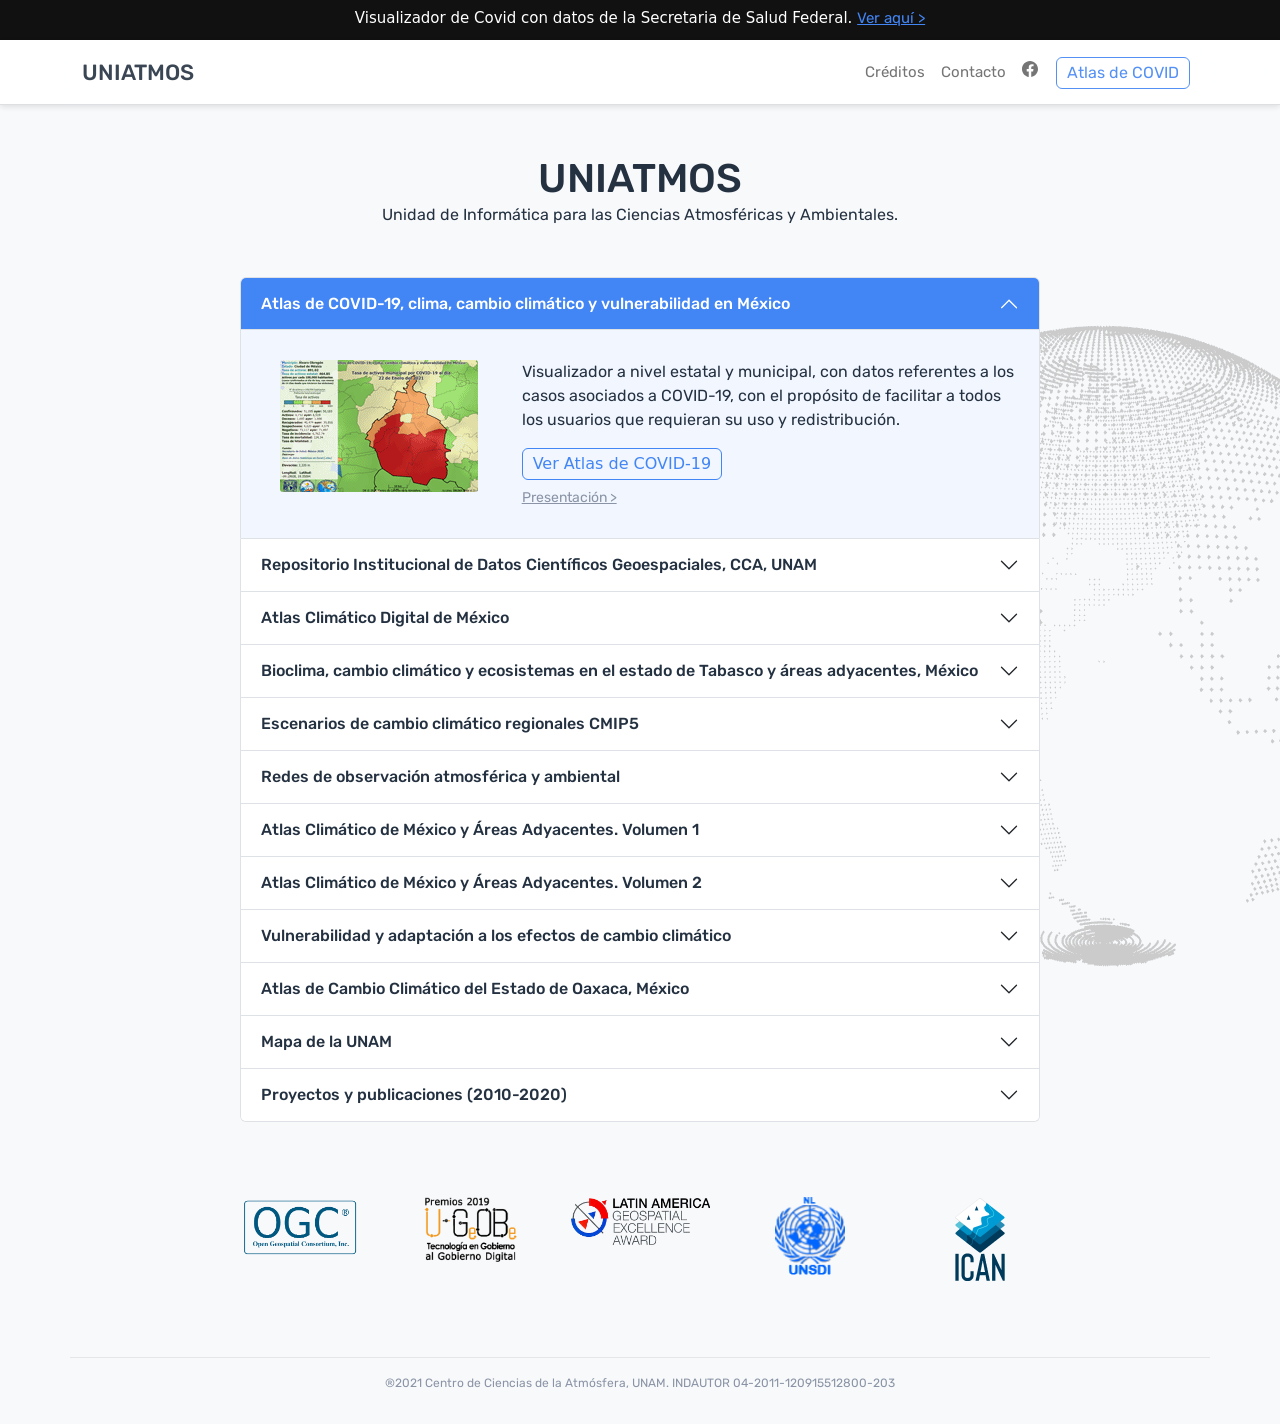
<file: root/index.html>
<html>
  <head>
    <meta charset="utf-8">
    <link href="https://cdn.jsdelivr.net/npm/bootstrap@5.0.0-beta2/dist/css/bootstrap.min.css" rel="stylesheet" integrity="sha384-BmbxuPwQa2lc/FVzBcNJ7UAyJxM6wuqIj61tLrc4wSX0szH/Ev+nYRRuWlolflfl" crossorigin="anonymous">
    <link rel="preconnect" href="https://fonts.gstatic.com">
    <link href="https://fonts.googleapis.com/css2?family=Rubik:wght@300;400;500&display=swap" rel="stylesheet">

    <style>

      body {
        background-color: #f8f9fb;
      }

.globe-container {
    position: relative;
    max-width: 750px;
    margin: auto;
    z-index: -1;
}
    #globe {
    position: absolute;
    top: -800px;
    right: -55%;
    height: 650px;
    width: 650px;
    margin: 0 auto calc(var(--unit) * 4) auto;
    opacity: 0;
    transition: opacity 1000ms var(--ease);
    pointer-events: none;
    touch-action: none;
    }
    .peekaboo {
        opacity: .40 !important;
    }

    p, a, h1, h2, h3, span {
      color: #243141;
      font-family: 'Rubik', sans-serif;
      font-weight: 400;
    }


    .navbar {
      height: 65px;
      -webkit-backdrop-filter: saturate(180%) blur(55px);
    backdrop-filter: saturate(180%) blur(55px);
    opacity: .90;
    }

    .btn-outline-success {
    color: #4285f4;
    border-color: #4285f4;
    }

    .btn-outline-success:hover {
    color: #fff;
    background-color: #4285f4;
    border-color: #4285f4;
    }

    .accordion-button:not(.collapsed) {
    color: #0c63e4;
    background-color: white;
    z-index: 2;
    }

    .accordion-button {
    background-color: white;
    z-index: 2;
    }

    .accordion-body {
    background: white;
    }


    .btn {
    padding: 3px 10px;
    }

    .navbar-light .navbar-nav .nav-link {
    color: #666 !important;
    font-size: 15px;
    font-weight: 400;
    }

    .navbar-light .navbar-nav .nav-link:hover {
      color: rgba(0,0,0,.9) !important;
    }

    .accordion-button:not(.collapsed) {
    color: white;
    background-color: #4285f4;
    }

    .accordion-button:not(.collapsed):hover {
    color: white;
    background-color: #4285f4;
    }

    .accordion-button:not(.collapsed)::after {
    background-image: url(assets/img/flecha-activa.svg);
    }

    .accordion-button:hover {
    z-index: 2;
    background: #caddff;
    }

    .accordion-body {
    background: #f1f6ff;
    padding-top: 30px;
    padding-bottom: 30px;
    }

    .accordion-button {
      font-weight: 500;
      color: #243141;
    }

    .link-texto {
      font-size: 14px; color: #8a94a6;
    }

    .link-texto:hover {
      color: #4285f4;
    }



    </style>
  </head>
  <body>

    <!-- Header -->
    <div style="height:40px; color: white; text-align: center; background-color: #111111; padding: 7px; font-size: 15px; ">Visualizador de Covid con datos de la Secretaria de Salud Federal. <a href="http://ri.atmosfera.unam.mx:8080/ACVC/servmapas" style="color:#4285f4">Ver aquí &gt;</a></div>

    <!-- Navbar -->
    <nav class="sticky-top navbar navbar-expand-lg navbar-light bg-light" style="background-color: white !important; box-shadow: 0 2px 6px 0 rgb(0 0 0 / 12%), inset 0 -1px 0 0 #dadce0;">
    <div class="container">
      <a class="navbar-brand" href="#"><span class="color-negro" style="font-weight: 500; font-size: 22px;">UNIATMOS</span></a>

      <button class="navbar-toggler" type="button" data-bs-toggle="collapse" data-bs-target="#navbarSupportedContent" aria-controls="navbarSupportedContent" aria-expanded="false" aria-label="Toggle navigation">
        <span class="navbar-toggler-icon"></span>
      </button>

      <div class="collapse navbar-collapse" id="navbarSupportedContent">
        <ul class="navbar-nav mb-2 mb-lg-0" style="margin-left: auto; margin-right: 10px;">
          <li class="nav-item">
            <a class="nav-link" href="#">Créditos</a>
          </li>
          <li class="nav-item">
            <a class="nav-link" href="#">Contacto</a>
          </li>

          <li class="nav-item">
            <a class="nav-link" target="_blank" href="https://www.facebook.com/UNIATMOS/">
              <svg xmlns="http://www.w3.org/2000/svg" width="16" height="16" fill="currentColor" class="bi bi-facebook" viewBox="0 0 16 16">
                <path d="M16 8.049c0-4.446-3.582-8.05-8-8.05C3.58 0-.002 3.603-.002 8.05c0 4.017 2.926 7.347 6.75 7.951v-5.625h-2.03V8.05H6.75V6.275c0-2.017 1.195-3.131 3.022-3.131.876 0 1.791.157 1.791.157v1.98h-1.009c-.993 0-1.303.621-1.303 1.258v1.51h2.218l-.354 2.326H9.25V16c3.824-.604 6.75-3.934 6.75-7.951z"/>
              </svg>
          </a>
          </li>


          
        </ul>
        <a href="http://ri.atmosfera.unam.mx:8080/ACVC/servmapas"><button class="btn btn-outline-success me-2" type="button">Atlas de COVID</button></a>
      </div>
    </div>
    </nav>

    <div style="text-align: center; margin-top: 50px;">
      <h1 class="color-negro" style="font-weight: 500; margin-bottom: 0px;">UNIATMOS</h1>
      <p class="color-negro" style="font-size: 16px;">Unidad de Informática para las Ciencias Atmosféricas y Ambientales.</p>
    </div>


    <!-- Acordeón -->
    <div class="container" style="margin-top: 50px;">

        <div class="accordion" style="width: 800px;margin-left: auto;margin-right: auto;" id="accordionExample">

          <div class="accordion-item">
            <h2 class="accordion-header" id="headingOne">
              <button class="accordion-button" type="button" data-bs-toggle="collapse" data-bs-target="#collapseOne" aria-expanded="true" aria-controls="collapseOne">
                Atlas de COVID-19, clima, cambio climático y vulnerabilidad en México
              </button>
            </h2>
            <div id="collapseOne" class="accordion-collapse collapse show" aria-labelledby="headingOne" data-bs-parent="#accordionExample">
              <div class="accordion-body align-items-start container">

                <div class="row">
                  <div class="col-md-4" style="text-align: center;">
                    <img style="border-radius: 3px;" src="assets/img/mapa.gif">
                  </div>
  
                  <div class="col-md-8">
                    <p>Visualizador a nivel estatal y municipal, con datos referentes a los casos asociados a COVID-19, con el propósito de facilitar a todos los usuarios que requieran su uso y redistribución.</p>
                    <button class="btn btn-outline-success me-2" type="button" style="margin-bottom: 7px;">Ver Atlas de COVID-19</button><br>
                    <a class="link-texto" href="https://www.facebook.com/watch/UNIATMOS/" target="_blank">Presentación &gt;</a>
                  </div>
                </div>



              </div>
            </div>
          </div>

          <div class="accordion-item">
            <h2 class="accordion-header" id="headingTwo">
              <button class="accordion-button collapsed" type="button" data-bs-toggle="collapse" data-bs-target="#collapseTwo" aria-expanded="false" aria-controls="collapseTwo">
                Repositorio Institucional de Datos Científicos Geoespaciales, CCA, UNAM
              </button>
            </h2>
            <div id="collapseTwo" class="accordion-collapse collapse" aria-labelledby="headingTwo" data-bs-parent="#accordionExample">
              <div class="accordion-body">
                <div class="row">
                  <div class="col-md-4" style="text-align: center;">
                    <img style="border-radius: 3px;" src="assets/img/mapa.gif">
                  </div>
  
                  <div class="col-md-8">
                    <p>Visualizador a nivel estatal y municipal, con datos referentes a los casos asociados a COVID-19, con el propósito de facilitar a todos los usuarios que requieran su uso y redistribución.</p>
                    <button class="btn btn-outline-success me-2" type="button" style="margin-bottom: 7px;">Ver Atlas de COVID-19</button><br>
                    <a class="link-texto" href="https://www.facebook.com/watch/UNIATMOS/" target="_blank">Presentación &gt;</a>
                  </div>
                </div>
              
              </div>
            </div>
          </div>

          <div class="accordion-item">
            <h2 class="accordion-header" id="headingThree">
              <button class="accordion-button collapsed" type="button" data-bs-toggle="collapse" data-bs-target="#collapseThree" aria-expanded="false" aria-controls="collapseThree">
                Atlas Climático Digital de México
              </button>
            </h2>
            <div id="collapseThree" class="accordion-collapse collapse" aria-labelledby="headingThree" data-bs-parent="#accordionExample">
              <div class="accordion-body">
                <div class="row">
                  <div class="col-md-4" style="text-align: center;">
                    <img style="border-radius: 3px;" src="assets/img/mapa.gif">
                  </div>
  
                  <div class="col-md-8">
                    <p>Visualizador a nivel estatal y municipal, con datos referentes a los casos asociados a COVID-19, con el propósito de facilitar a todos los usuarios que requieran su uso y redistribución.</p>
                    <button class="btn btn-outline-success me-2" type="button" style="margin-bottom: 7px;">Ver Atlas de COVID-19</button><br>
                    <a class="link-texto" href="https://www.facebook.com/watch/UNIATMOS/" target="_blank">Presentación &gt;</a>
                  </div>
                </div>
              
              </div>
            </div>
          </div>

          <div class="accordion-item">
            <h2 class="accordion-header" id="headingFour">
              <button class="accordion-button collapsed" type="button" data-bs-toggle="collapse" data-bs-target="#collapseFour" aria-expanded="false" aria-controls="collapseFour">
                Bioclima, cambio climático y ecosistemas en el estado de Tabasco y áreas adyacentes, México
              </button>
            </h2>
            <div id="collapseFour" class="accordion-collapse collapse" aria-labelledby="headingFour" data-bs-parent="#accordionExample">
              <div class="accordion-body">
                <div class="row">
                  <div class="col-md-4" style="text-align: center;">
                    <img style="border-radius: 3px;" src="assets/img/mapa.gif">
                  </div>
  
                  <div class="col-md-8">
                    <p>Visualizador a nivel estatal y municipal, con datos referentes a los casos asociados a COVID-19, con el propósito de facilitar a todos los usuarios que requieran su uso y redistribución.</p>
                    <button class="btn btn-outline-success me-2" type="button" style="margin-bottom: 7px;">Ver Atlas de COVID-19</button><br>
                    <a class="link-texto" href="https://www.facebook.com/watch/UNIATMOS/" target="_blank">Presentación &gt;</a>
                  </div>
                </div>
              
              </div>
            </div>
          </div>

          <div class="accordion-item">
            <h2 class="accordion-header" id="headingFive">
              <button class="accordion-button collapsed" type="button" data-bs-toggle="collapse" data-bs-target="#collapseFive" aria-expanded="false" aria-controls="collapseFive">
                Escenarios de cambio climático regionales CMIP5
              </button>
            </h2>
            <div id="collapseFive" class="accordion-collapse collapse" aria-labelledby="headingFive" data-bs-parent="#accordionExample">
              <div class="accordion-body">
                <div class="row">
                  <div class="col-md-4" style="text-align: center;">
                    <img style="border-radius: 3px;" src="assets/img/mapa.gif">
                  </div>
  
                  <div class="col-md-8">
                    <p>Visualizador a nivel estatal y municipal, con datos referentes a los casos asociados a COVID-19, con el propósito de facilitar a todos los usuarios que requieran su uso y redistribución.</p>
                    <button class="btn btn-outline-success me-2" type="button" style="margin-bottom: 7px;">Ver Atlas de COVID-19</button><br>
                    <a class="link-texto" href="https://www.facebook.com/watch/UNIATMOS/" target="_blank">Presentación &gt;</a>
                  </div>
                </div>
              
              </div>
            </div>
          </div>

          <div class="accordion-item">
            <h2 class="accordion-header" id="headingSix">
              <button class="accordion-button collapsed" type="button" data-bs-toggle="collapse" data-bs-target="#collapseSix" aria-expanded="false" aria-controls="collapseSix">
                Redes de observación atmosférica y ambiental
              </button>
            </h2>
            <div id="collapseSix" class="accordion-collapse collapse" aria-labelledby="headingSix" data-bs-parent="#accordionExample">
              <div class="accordion-body">
                <div class="row">
                  <div class="col-md-4" style="text-align: center;">
                    <img style="border-radius: 3px;" src="assets/img/mapa.gif">
                  </div>
  
                  <div class="col-md-8">
                    <p>Visualizador a nivel estatal y municipal, con datos referentes a los casos asociados a COVID-19, con el propósito de facilitar a todos los usuarios que requieran su uso y redistribución.</p>
                    <button class="btn btn-outline-success me-2" type="button" style="margin-bottom: 7px;">Ver Atlas de COVID-19</button><br>
                    <a class="link-texto" href="https://www.facebook.com/watch/UNIATMOS/" target="_blank">Presentación &gt;</a>
                  </div>
                </div>
              
              </div>
            </div>
          </div>

          <div class="accordion-item">
            <h2 class="accordion-header" id="headingSeven">
              <button class="accordion-button collapsed" type="button" data-bs-toggle="collapse" data-bs-target="#collapseSeven" aria-expanded="false" aria-controls="collapseSeven">
                Atlas Climático de México y Áreas Adyacentes. Volumen 1
              </button>
            </h2>
            <div id="collapseSeven" class="accordion-collapse collapse" aria-labelledby="headingSeven" data-bs-parent="#accordionExample">
              <div class="accordion-body">
                <div class="row">
                  <div class="col-md-4" style="text-align: center;">
                    <img style="border-radius: 3px;" src="assets/img/mapa.gif">
                  </div>
  
                  <div class="col-md-8">
                    <p>Visualizador a nivel estatal y municipal, con datos referentes a los casos asociados a COVID-19, con el propósito de facilitar a todos los usuarios que requieran su uso y redistribución.</p>
                    <button class="btn btn-outline-success me-2" type="button" style="margin-bottom: 7px;">Ver Atlas de COVID-19</button><br>
                    <a class="link-texto" href="https://www.facebook.com/watch/UNIATMOS/" target="_blank">Presentación &gt;</a>
                  </div>
                </div>
              
              </div>
            </div>
          </div>

          <div class="accordion-item">
            <h2 class="accordion-header" id="headingEight">
              <button class="accordion-button collapsed" type="button" data-bs-toggle="collapse" data-bs-target="#collapseEight" aria-expanded="false" aria-controls="collapseEight">
                Atlas Climático de México y Áreas Adyacentes. Volumen 2
              </button>
            </h2>
            <div id="collapseEight" class="accordion-collapse collapse" aria-labelledby="headingEight" data-bs-parent="#accordionExample">
              <div class="accordion-body">
                <div class="row">
                  <div class="col-md-4" style="text-align: center;">
                    <img style="border-radius: 3px;" src="assets/img/mapa.gif">
                  </div>
  
                  <div class="col-md-8">
                    <p>Visualizador a nivel estatal y municipal, con datos referentes a los casos asociados a COVID-19, con el propósito de facilitar a todos los usuarios que requieran su uso y redistribución.</p>
                    <button class="btn btn-outline-success me-2" type="button" style="margin-bottom: 7px;">Ver Atlas de COVID-19</button><br>
                    <a class="link-texto" href="https://www.facebook.com/watch/UNIATMOS/" target="_blank">Presentación &gt;</a>
                  </div>
                </div>
              
              </div>
            </div>
          </div>

          <div class="accordion-item">
            <h2 class="accordion-header" id="headingNine">
              <button class="accordion-button collapsed" type="button" data-bs-toggle="collapse" data-bs-target="#collapseNine" aria-expanded="false" aria-controls="collapseNine">
                Vulnerabilidad y adaptación a los efectos de cambio climático
              </button>
            </h2>
            <div id="collapseNine" class="accordion-collapse collapse" aria-labelledby="headingNine" data-bs-parent="#accordionExample">
              <div class="accordion-body">
                <div class="row">
                  <div class="col-md-4" style="text-align: center;">
                    <img style="border-radius: 3px;" src="assets/img/mapa.gif">
                  </div>
  
                  <div class="col-md-8">
                    <p>Visualizador a nivel estatal y municipal, con datos referentes a los casos asociados a COVID-19, con el propósito de facilitar a todos los usuarios que requieran su uso y redistribución.</p>
                    <button class="btn btn-outline-success me-2" type="button" style="margin-bottom: 7px;">Ver Atlas de COVID-19</button><br>
                    <a class="link-texto" href="https://www.facebook.com/watch/UNIATMOS/" target="_blank">Presentación &gt;</a>
                  </div>
                </div>
              
              </div>
            </div>
          </div>

          <div class="accordion-item">
            <h2 class="accordion-header" id="headingTen">
              <button class="accordion-button collapsed" type="button" data-bs-toggle="collapse" data-bs-target="#collapseTen" aria-expanded="false" aria-controls="collapseTen">
                Atlas de Cambio Climático del Estado de Oaxaca, México
              </button>
            </h2>
            <div id="collapseTen" class="accordion-collapse collapse" aria-labelledby="headingTen" data-bs-parent="#accordionExample">
              <div class="accordion-body">
                <div class="row">
                  <div class="col-md-4" style="text-align: center;">
                    <img style="border-radius: 3px;" src="assets/img/mapa.gif">
                  </div>
  
                  <div class="col-md-8">
                    <p>Visualizador a nivel estatal y municipal, con datos referentes a los casos asociados a COVID-19, con el propósito de facilitar a todos los usuarios que requieran su uso y redistribución.</p>
                    <button class="btn btn-outline-success me-2" type="button" style="margin-bottom: 7px;">Ver Atlas de COVID-19</button><br>
                    <a class="link-texto" href="https://www.facebook.com/watch/UNIATMOS/" target="_blank">Presentación &gt;</a>
                  </div>
                </div>
              
              </div>
            </div>
          </div>

          <div class="accordion-item">
            <h2 class="accordion-header" id="headingEleven">
              <button class="accordion-button collapsed" type="button" data-bs-toggle="collapse" data-bs-target="#collapseEleven" aria-expanded="false" aria-controls="collapseEleven">
                Mapa de la UNAM
              </button>
            </h2>
            <div id="collapseEleven" class="accordion-collapse collapse" aria-labelledby="headingEleven" data-bs-parent="#accordionExample">
              <div class="accordion-body">
                <div class="row">
                  <div class="col-md-4" style="text-align: center;">
                    <img style="border-radius: 3px;" src="assets/img/mapa.gif">
                  </div>
  
                  <div class="col-md-8">
                    <p>Visualizador a nivel estatal y municipal, con datos referentes a los casos asociados a COVID-19, con el propósito de facilitar a todos los usuarios que requieran su uso y redistribución.</p>
                    <button class="btn btn-outline-success me-2" type="button" style="margin-bottom: 7px;">Ver Atlas de COVID-19</button><br>
                    <a class="link-texto" href="https://www.facebook.com/watch/UNIATMOS/" target="_blank">Presentación &gt;</a>
                  </div>
                </div>
              
              </div>
            </div>
          </div>

          <div class="accordion-item">
            <h2 class="accordion-header" id="headingTwelve">
              <button class="accordion-button collapsed" type="button" data-bs-toggle="collapse" data-bs-target="#collapseTwelve" aria-expanded="false" aria-controls="collapseTwelve">
                Proyectos y publicaciones (2010-2020)
              </button>
            </h2>
            <div id="collapseTwelve" class="accordion-collapse collapse" aria-labelledby="headingTwelve" data-bs-parent="#accordionExample">
              <div class="accordion-body">
                <div class="row">
                  <div class="col-md-4" style="text-align: center;">
                    <img style="border-radius: 3px;" src="assets/img/mapa.gif">
                  </div>
  
                  <div class="col-md-8">
                    <p>Visualizador a nivel estatal y municipal, con datos referentes a los casos asociados a COVID-19, con el propósito de facilitar a todos los usuarios que requieran su uso y redistribución.</p>
                    <button class="btn btn-outline-success me-2" type="button" style="margin-bottom: 7px;">Ver Atlas de COVID-19</button><br>
                    <a class="link-texto" href="https://www.facebook.com/watch/UNIATMOS/" target="_blank">Presentación &gt;</a>
                  </div>
                </div>
              
              </div>
            </div>
          </div>

        </div>
    </div>

    <!-- Mapa -->
    <div class="globe-container">
      <div id="globe">
        <canvas width="500" height="500" style="width: 500px; height: 500px;"></canvas>
      </div>
    </div>


    <!-- Logos de asociaciones -->
    <div style="text-align: center; margin-top: 75px; margin-bottom: 75px;">
      <div class="container" style="width: 850px">
          <div class="row">

            <div class="col">
              <img style="width: 120px" src="assets/img/OGC_Logo.png">
            </div>

            <div class="col">
              <img style="width: 95px" src="assets/img/imagenUGOB.png">
            </div>

            <div class="col">
              <img style="width: 140px" src="assets/img/lagf2014.png">
            </div>

            <div class="col">
              <img style="width: 70px" src="assets/img/unsdi.png">
            </div>

            <div class="col">
              <img style="width: 50px" src="assets/img/ican3.png">
            </div>
          </div>
      </div>
    </div>





<!-- Footer -->
<footer class="bg-light text-center text-lg-start">


  <!-- Copyright -->
  <div class="text-center p-3 container" style="border-top: 1px solid rgba(146, 155, 172, 0.2);">
    <p style="font-size: 12px;color: #8a94a6;">&reg;2021 Centro de Ciencias de la Atmósfera, UNAM. INDAUTOR 04-2011-120915512800-203</p>
  </div>
  <!-- Copyright -->
</footer>
<!-- Footer -->


    <script src="https://cdn.jsdelivr.net/npm/bootstrap@5.0.0-beta2/dist/js/bootstrap.bundle.min.js" integrity="sha384-b5kHyXgcpbZJO/tY9Ul7kGkf1S0CWuKcCD38l8YkeH8z8QjE0GmW1gYU5S9FOnJ0" crossorigin="anonymous"></script>
    <script src="assets/js/three.js"></script>
    <script src="assets/js/orbital-controls.js"></script>
    <script src="assets/js/globe.js"></script>

  </body>

</html>
</file>
